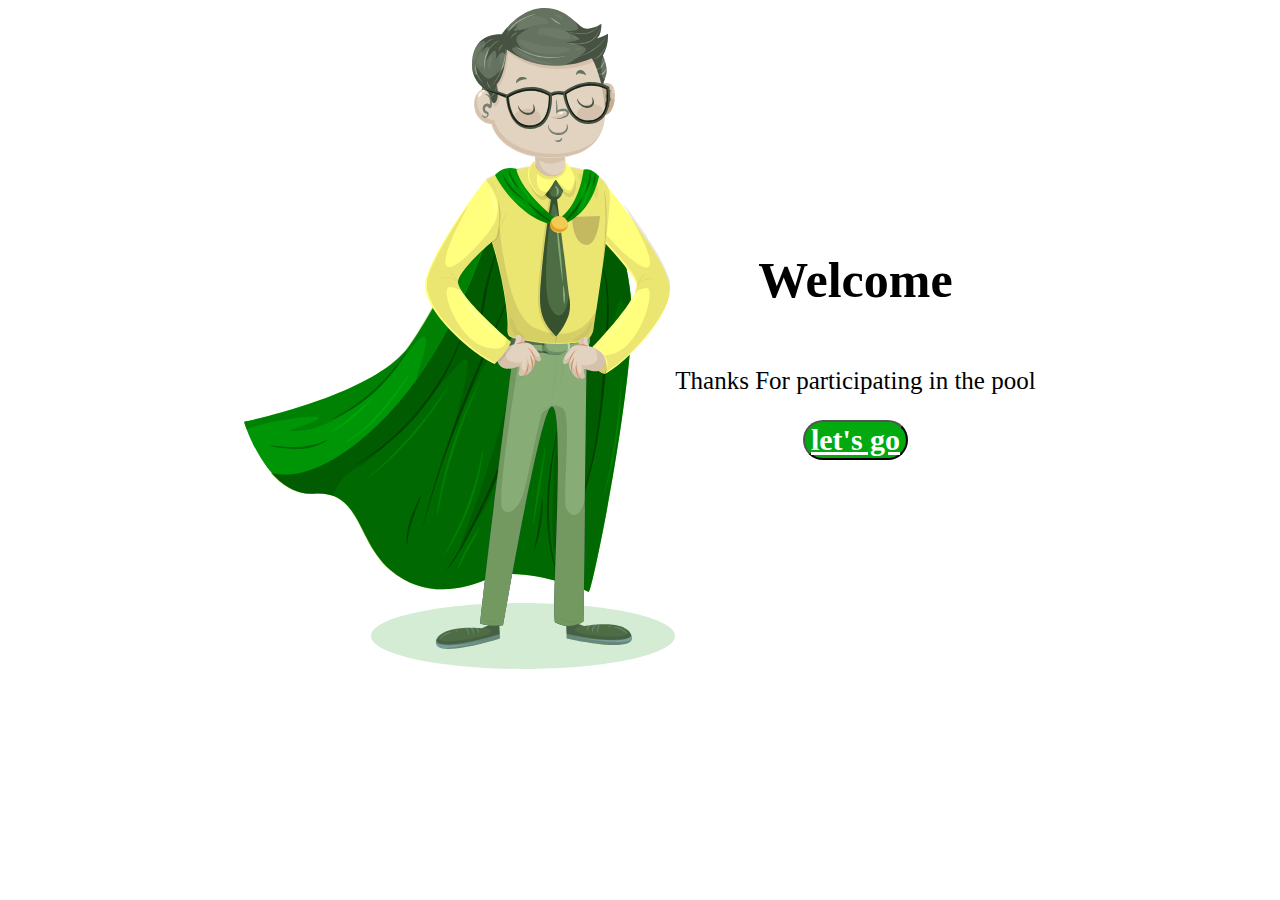
<file: html/index.html>
<!DOCTYPE html>
<html lang="en">

<head>
    <meta charset="UTF-8">
    <meta name="viewport" content="width=device-width, initial-scale=1.0">
    <link rel="stylesheet" href="/css/pag1.css">
    <title>Document</title>
</head>

<body>

    <main class="main">

        <div class="imagem"><img src="/imagens/tela1.svg" alt=""></div>

        <section class="container">
            <h1>Welcome</h1>
            <p>Thanks For participating in the pool</p>
            <button><a href="/html/pag2.html">let's go</a></button>
        </section>

    </main>
</body>

</html>
</file>
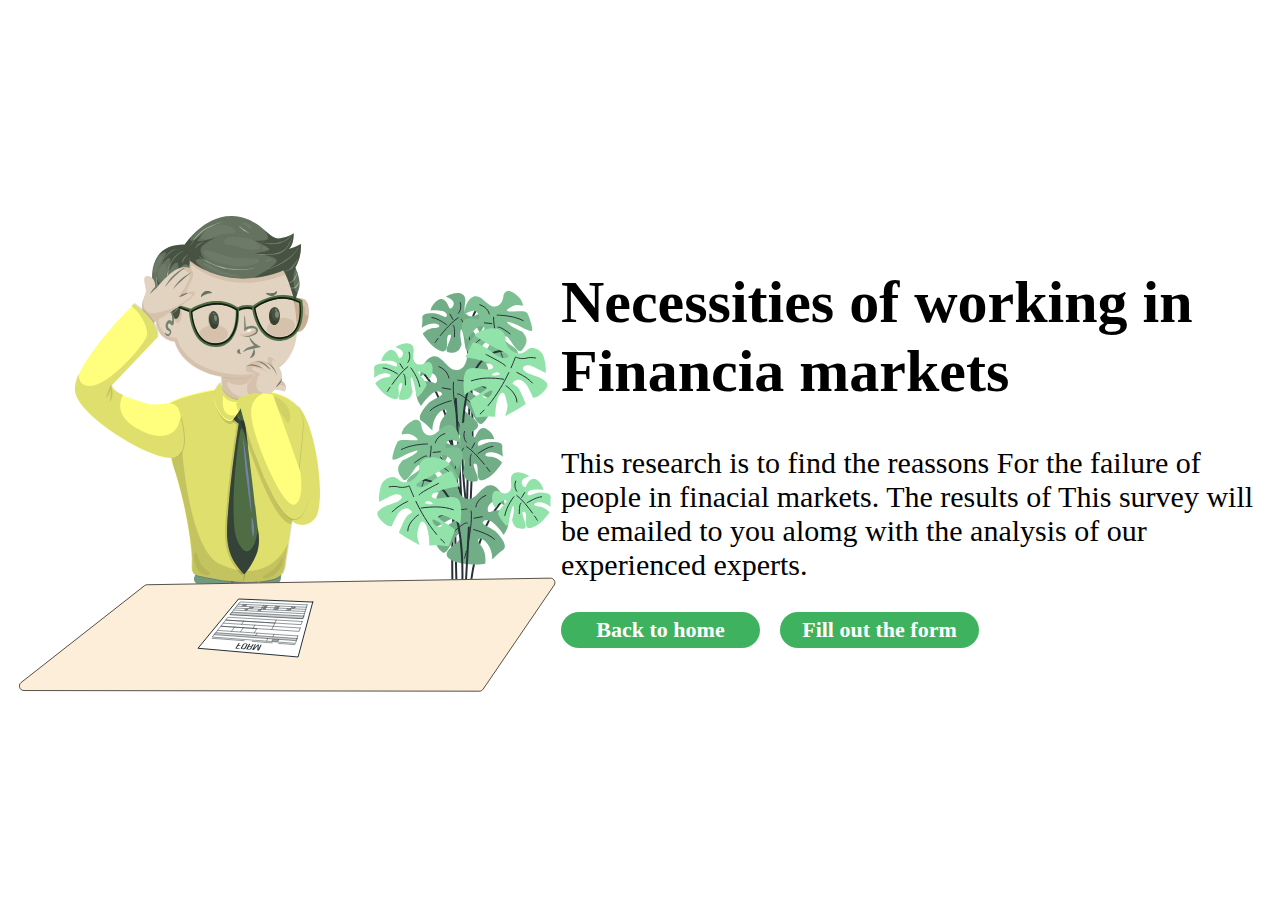
<file: html/pag2.html>
<!DOCTYPE html>
<html lang="en">
<head>
    <meta charset="UTF-8">
    <meta name="viewport" content="width=device-width, initial-scale=1.0">
    <link rel="stylesheet" href="/css/pag2.css">
    <title>tela1</title>
</head>
<body>

<main class="main">
    <div> <img src="/imagens/tela2.svg" alt=""></div>

    <div>
        <h1>Necessities of working in Financia markets</h1>
        <p>This research is to find the reassons For the failure of people in finacial markets. The results 
            of This
            survey will be emailed to you alomg with the analysis of our experienced experts.</p>
        <div class="botoes">
        <button><a href="index.html">Back to home</a></button>
          <button><a href="">Fill out the form</a></button>
        
        </div>
      
    </div>
</main>
</body>
</html>
</file>
<file: css/pag1.css>
*{
    font-family: "Roboto";
}

button{


    background-color:rgb(2, 170, 16);
    font-size:30px;
    border-radius:30px;
    font-weight: 700;



}
button:hover{
       background-color: rgb(0, 255, 213);
       border-radius:30px;

      
}

p{
    font-size:25px;
    text-align: center;


}
h1{
    font-size:50px;
    text-align:center;
}

.container {
    display: flex;
    flex-direction: column;
    align-items: center;
}

.imagem {
    display: flex;
}

.main {
    display: flex;
    flex-direction: row;
    justify-content: center;
    align-items: center;
}

a {
    color: white;
}
</file>
<file: css/pag2.css>
*{
     text-decoration: none;
     font-family: 'Roboto';
}

button{
    color: #fff;
    background-color: #3EB25E;
    font-size: 22px;
    width: 199px;
    border-radius: 35px;
    border: none;
    padding: 5px 0px;
    font-weight: 700;
    display: flex;
    justify-content: center;
}

a{
    color: #fff;
}

button:hover{
    background-color: yellow;
    color: white;
    border-radius: 50px;
}

h1{
    font-size: 60px;
    margin-top: 0px;
}

p{
    font-size:30px ;
    font-weight: 700px;


}

.img{
    width: 431px;
    height: 661px;
}

.main{
    display:flex;
    justify-content: space-evenly;
    align-items: center;
    width: 100dvw;
    height: 100dvh;
}

.container{

    display: flex;
    justify-content: center;
    align-items: center;
    height: 100vh;
}

.botoes{
    display: flex;
    gap: 20px;
}
</file>
